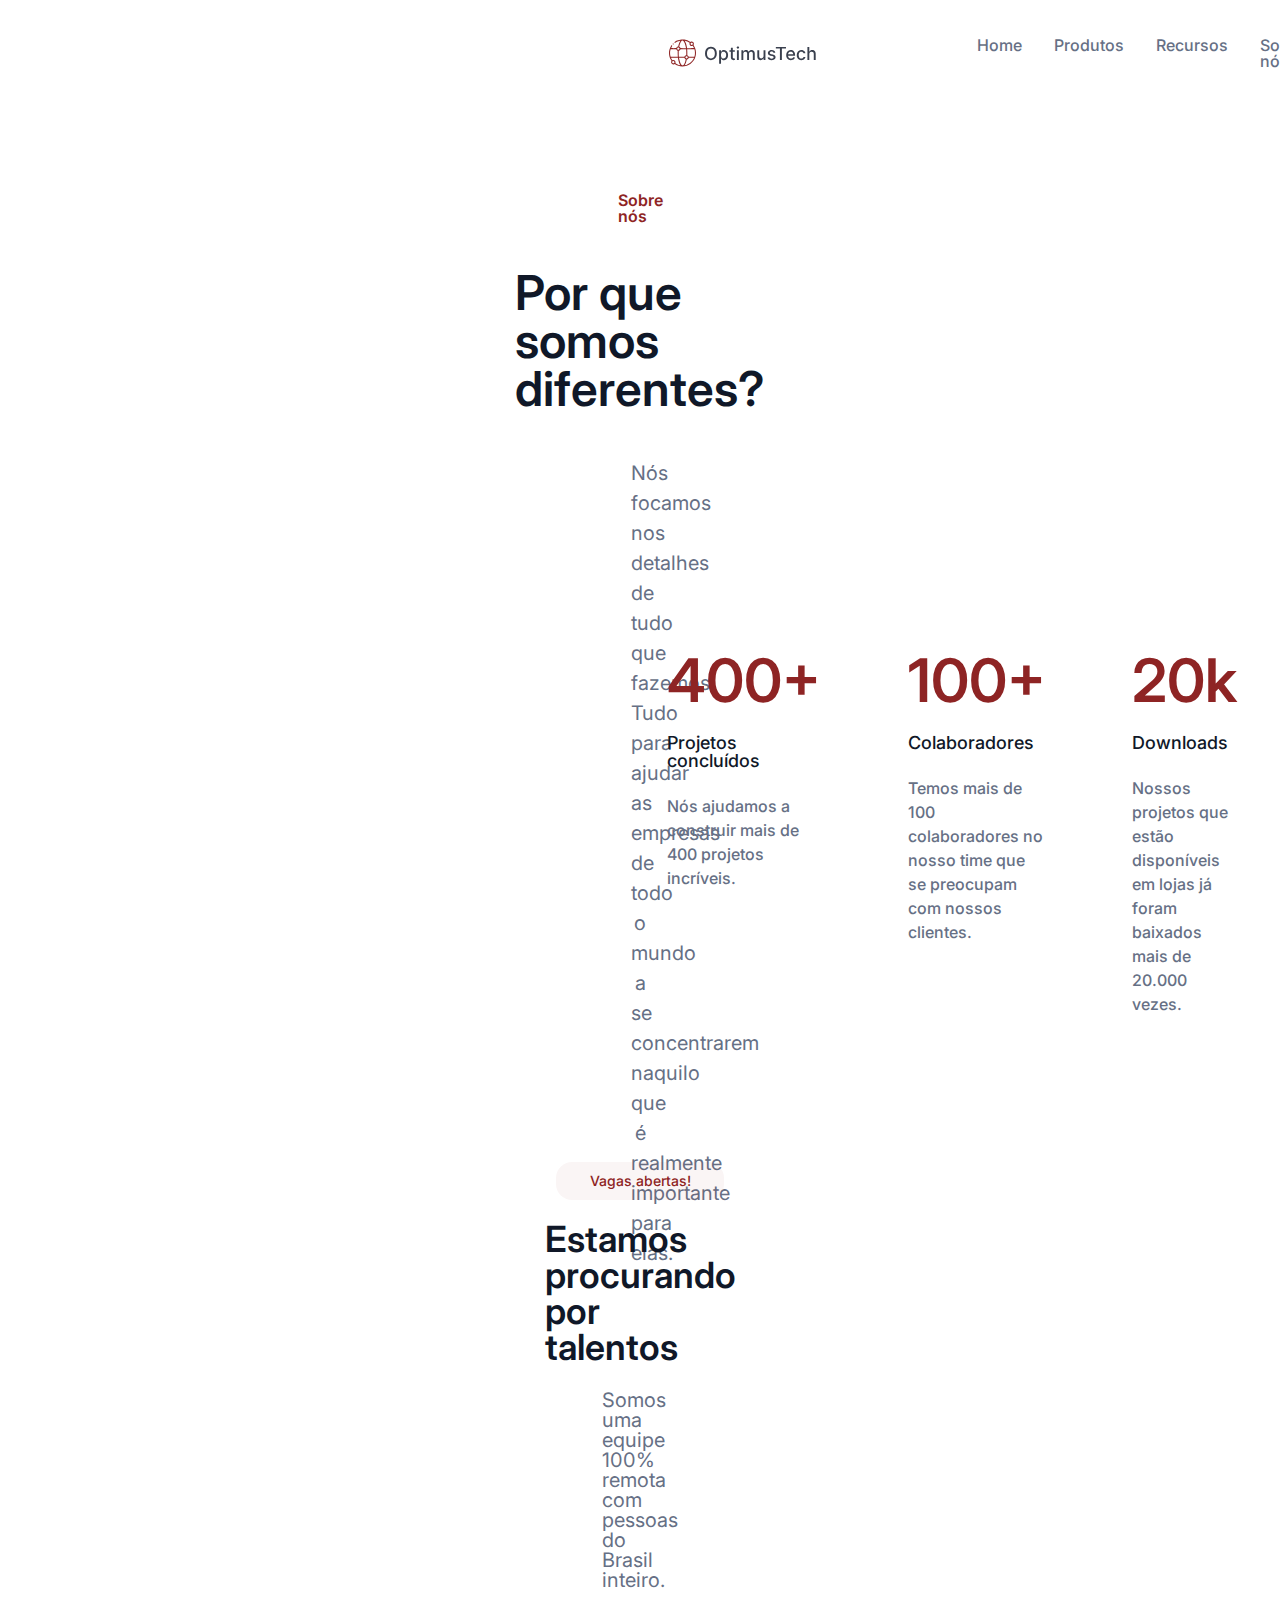
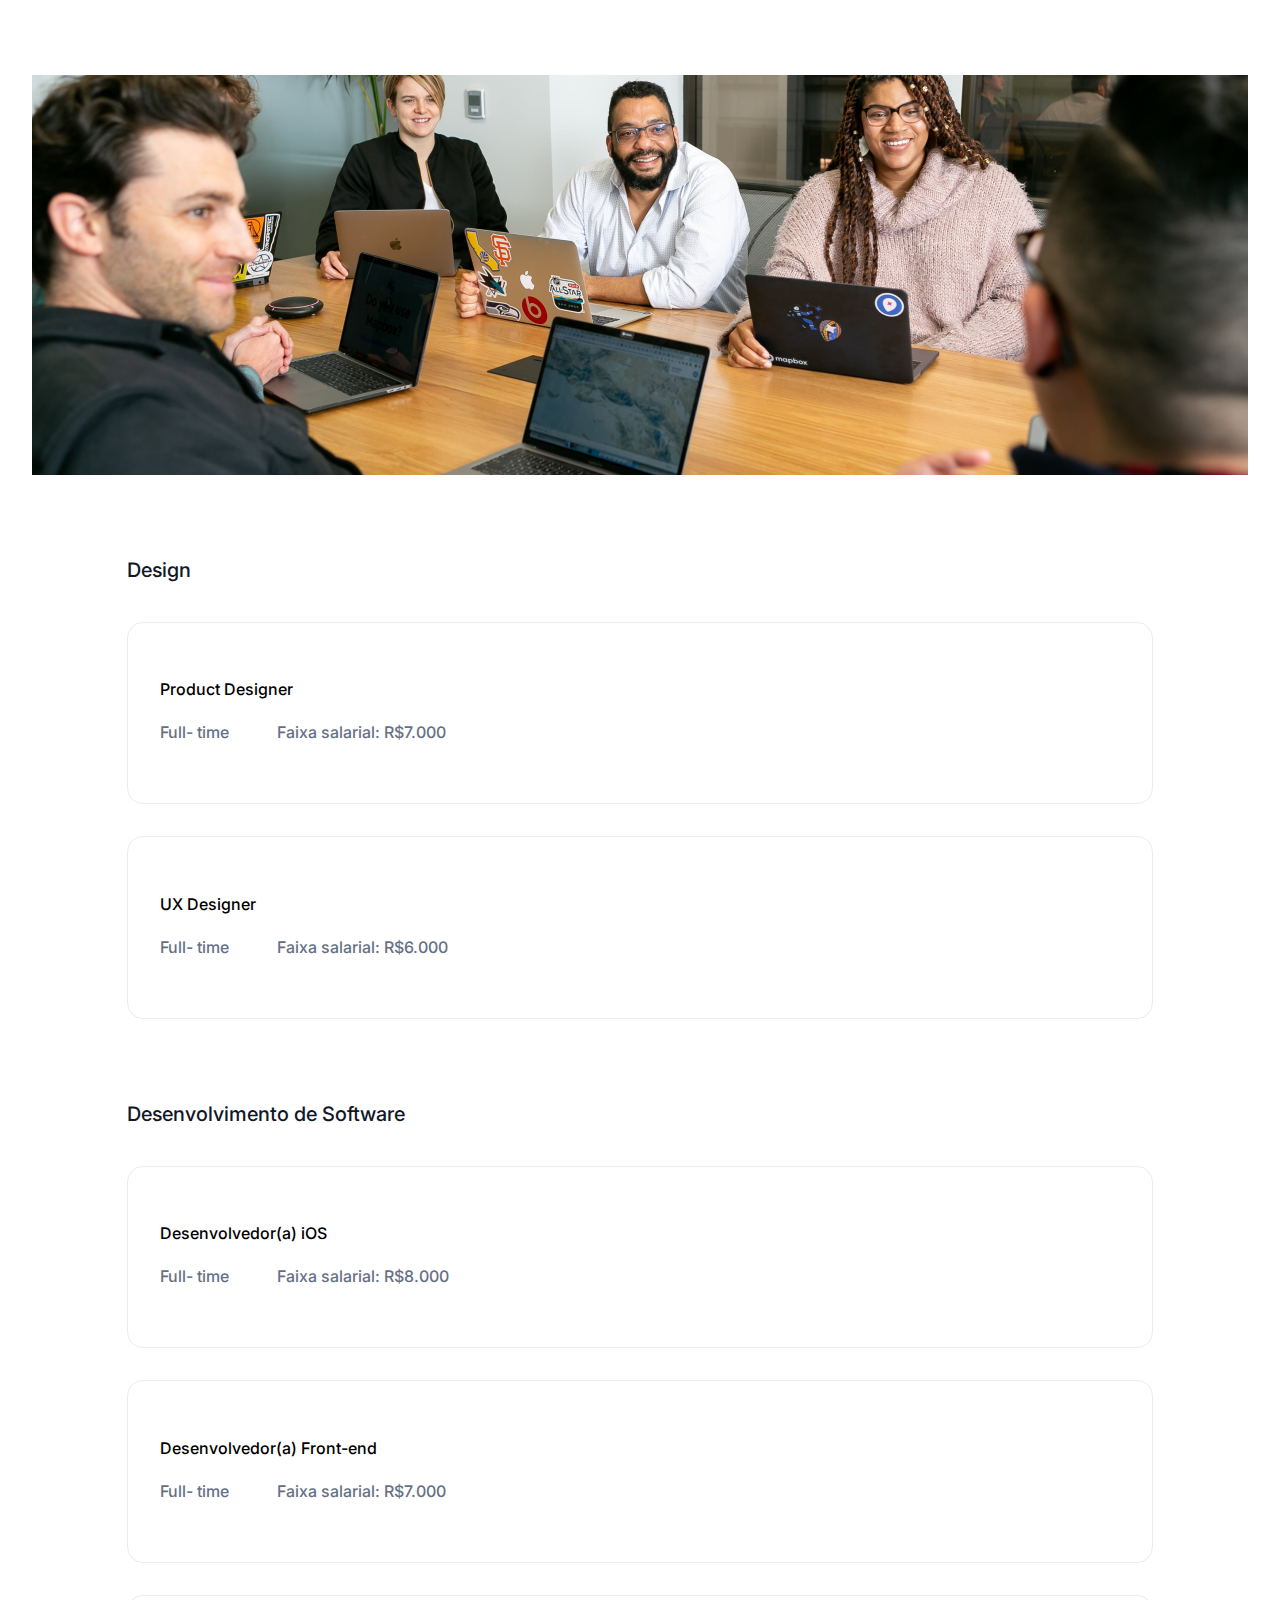
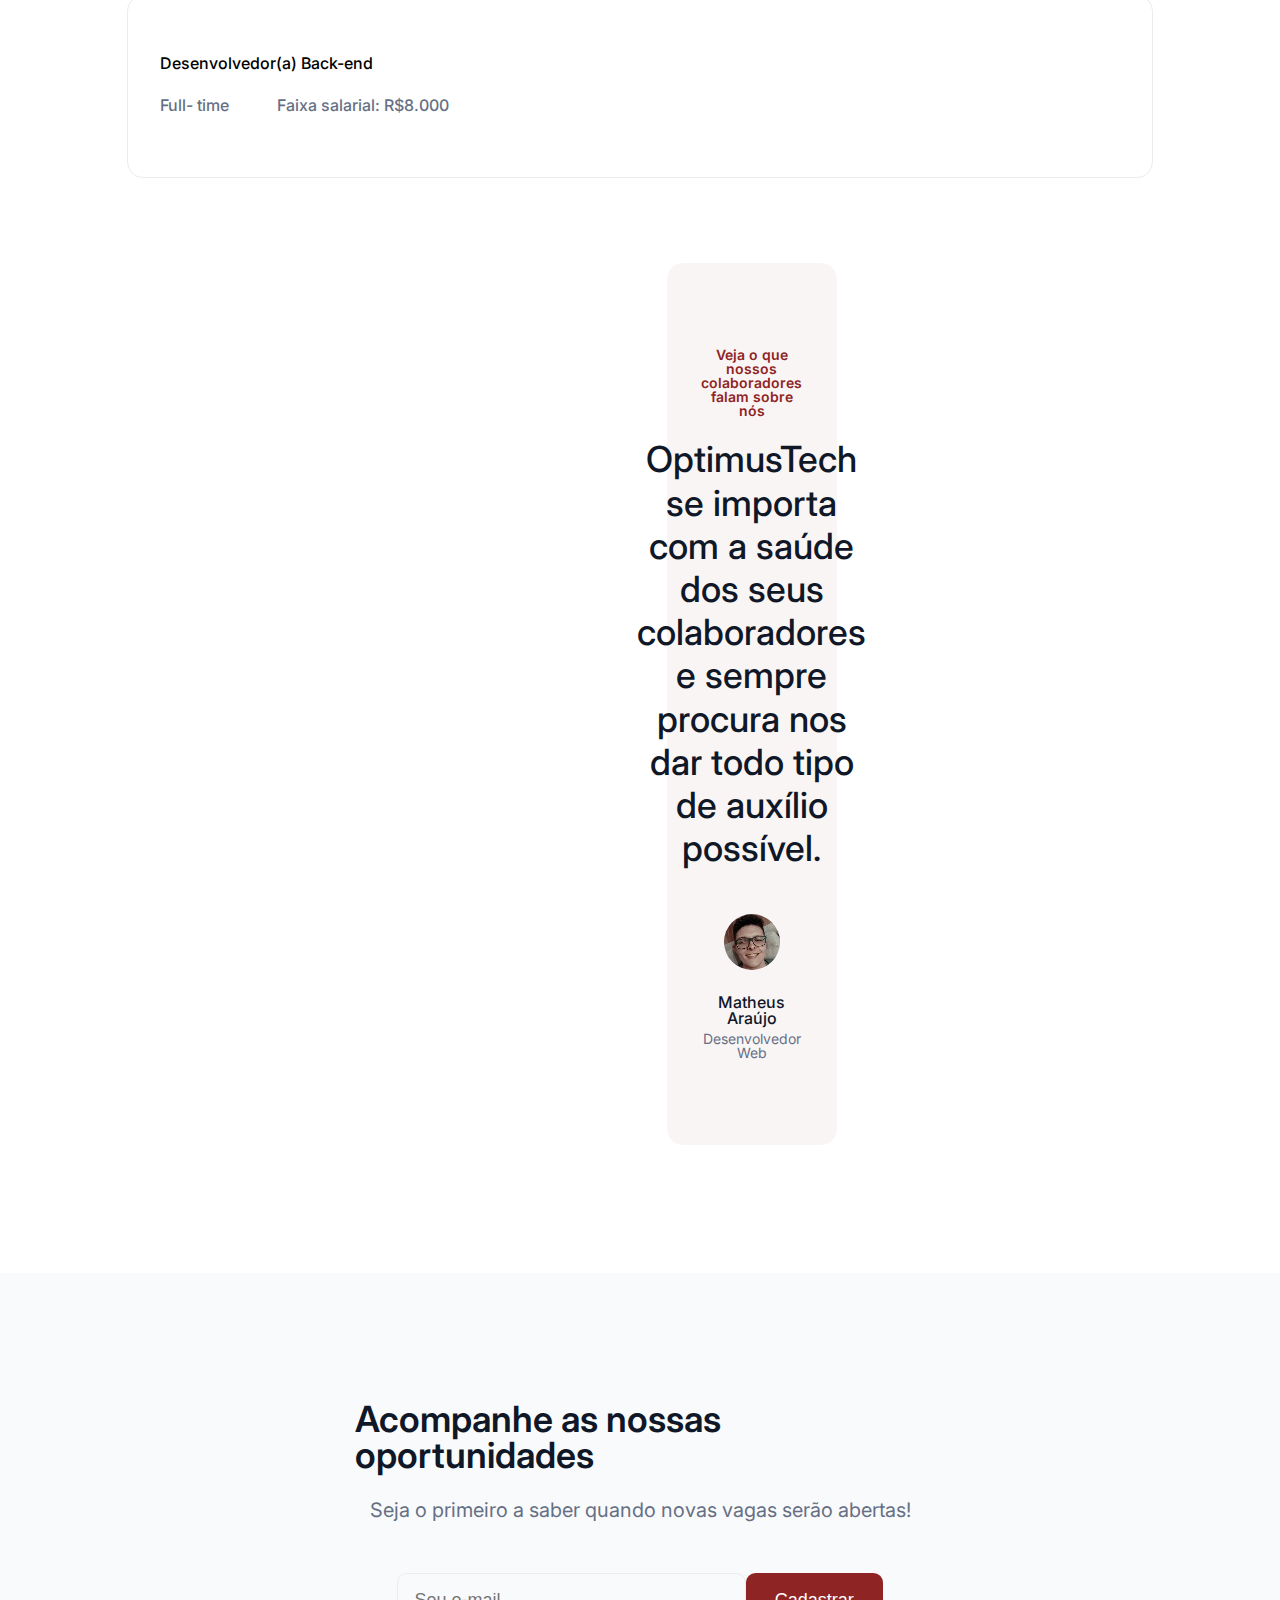
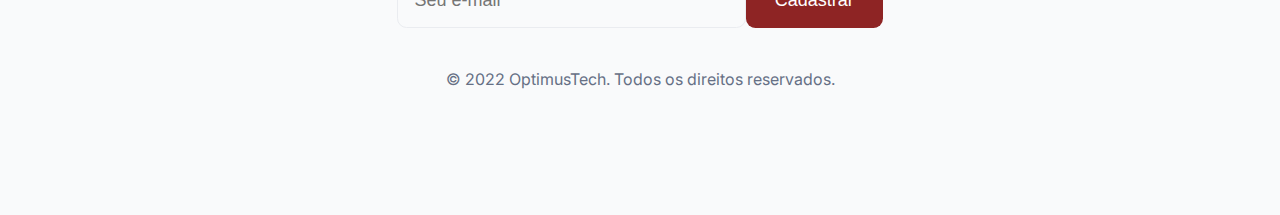
<file: index.html>
<!DOCTYPE html>
<html lang="pt-BR">
  <head>
    <meta charset="UTF-8" />
    <meta name="viewport" content="width=device-width, initial-scale=1.0" />
    <link rel="stylesheet" href="./reset.css" />
    <link rel="preconnect" href="https://fonts.googleapis.com" />
    <link rel="preconnect" href="https://fonts.gstatic.com" crossorigin />
    <link
      href="https://fonts.googleapis.com/css2?family=Inter:ital,opsz,wght@0,14..32,100..900;1,14..32,100..900&display=swap"
      rel="stylesheet"
    />
    <link rel="stylesheet" href="./style.css" />
    <title>Optimus Tech</title>
  </head>
  <body>
    <nav class="menu">
      <img
        class="cabecalho__logo"
        src="./img/Optimus Logo.svg"
        alt="Logo da Optimus Tech"
      />
      <div class="lista-menu">
        <a href="#" class="lista-menu__link">Home</a>
        <a href="#" class="lista-menu__link">Produtos</a>
        <a href="#" class="lista-menu__link">Recursos</a>
        <a href="#" class="lista-menu__link">Sobre nós</a>
      </div>
      <div class="cabecalho__login">
        <button class="botoes__login">Entrar</button>
        <button class="botoes__login cadastrar">Cadastrar</button>
      </div>
    </nav>

    <section class="container container__introducao">
      <p class="container__frase introducao__frase">Sobre nós</p>
      <h1 class="container__titulo introducao__titulo">
        Por que somos diferentes?
      </h1>
      <p class="container__texto introducao__texto">
        Nós focamos nos detalhes de tudo que fazemos. Tudo para ajudar as
        empresas de todo o mundo a se concentrarem naquilo que é realmente
        importante para elas.
      </p>
    </section>

    <section class="container__diferenciais">
      <div class="diferencial">
        <h2 class="diferencial-topico__titulo">400+</h2>
        <h5 class="diferencial-topico__subtitulo">Projetos concluídos</h5>
        <p class="diferencial-topico__texto">
          Nós ajudamos a construir mais de 400 projetos incríveis.
        </p>
      </div>
      <div class="diferencial">
        <h2 class="diferencial-topico__titulo">100+</h2>
        <h5 class="diferencial-topico__subtitulo">Colaboradores</h5>
        <p class="diferencial-topico__texto">
          Temos mais de 100 colaboradores no nosso time que se preocupam com
          nossos clientes.
        </p>
      </div>
      <div class="diferencial">
        <h2 class="diferencial-topico__titulo">20k</h2>
        <h5 class="diferencial-topico__subtitulo">Downloads</h5>
        <p class="diferencial-topico__texto">
          Nossos projetos que estão disponíveis em lojas já foram baixados mais
          de 20.000 vezes.
        </p>
      </div>
      <div class="diferencial">
        <h2 class="diferencial-topico__titulo">500+</h2>
        <h5 class="diferencial-topico__subtitulo">Reviews 5 estrelas</h5>
        <p class="diferencial-topico__texto">
          Estamos orgulhosos de contar com mais de 500 reviews 5 estrelas em
          nossos produtos.
        </p>
      </div>
    </section>

    <section class="container container__procura">
      <p class="container__frase procura__frase">Vagas abertas!</p>
      <h2 class="container__titulo procura__titulo">
        Estamos procurando por talentos
      </h2>
      <p class="container__texto procura__texto">
        Somos uma equipe 100% remota com pessoas do Brasil inteiro.
      </p>
      <img
        class="imagem__equipe"
        src="./img/Equipe Reunida.png"
        alt="Equipe reunida na sala de reunião"
      />
      <div class="vagas__disponiveis">
        <div class="area-atuacao">
          <h3 class="area-atuacao__titulo">Design</h3>
          <div class="cargo-informacoes">
            <h4 class="cargo-informacoes__vaga">Product Designer</h4>
            <div class="cargo-informacoes__descricao">
              <p>Full- time</p>
              <p>Faixa salarial: R$7.000</p>
            </div>
          </div>
          <div class="cargo-informacoes">
            <h4 class="cargo-informacoes__vaga">UX Designer</h4>
            <div class="cargo-informacoes__descricao">
              <p>Full- time</p>
              <p>Faixa salarial: R$6.000</p>
            </div>
          </div>
        </div>
        <div class="area-atuacao">
          <h3 class="area-atuacao__titulo">Desenvolvimento de Software</h3>
          <div class="cargo-informacoes">
            <h4 class="cargo-informacoes__vaga">Desenvolvedor(a) iOS</h4>
            <div class="cargo-informacoes__descricao">
              <p>Full- time</p>
              <p>Faixa salarial: R$8.000</p>
            </div>
          </div>
          <div class="cargo-informacoes">
            <h4 class="cargo-informacoes__vaga">Desenvolvedor(a) Front-end</h4>
            <div class="cargo-informacoes__descricao">
              <p>Full- time</p>
              <p>Faixa salarial: R$7.000</p>
            </div>
          </div>
          <div class="cargo-informacoes">
            <h4 class="cargo-informacoes__vaga">Desenvolvedor(a) Back-end</h4>
            <div class="cargo-informacoes__descricao">
              <p>Full- time</p>
              <p>Faixa salarial: R$8.000</p>
            </div>
          </div>
        </div>
      </div>
    </section>

    <section class="container container__colaborador">
      <p class="container__frase colaborador__frase">
        Veja o que nossos colaboradores falam sobre nós
      </p>
      <h1 class="container__titulo colaborador__titulo">
        OptimusTech se importa com a saúde dos seus colaboradores e sempre
        procura nos dar todo tipo de auxílio possível.
      </h1>
      <div>
        <img
          class="imagem__colaborador"
          src="./img/Matheus Araujo.svg"
          alt="Imagem do colaborador"
        />
        <p class="nome__colaborador">Matheus Araújo</p>
        <p class="cargo__colaborador">Desenvolvedor Web</p>
      </div>
    </section>
  </body>
  <footer class="container container__footer">
    <div class="footer__conteudo">
      <h2 class="container__titulo footer__titulo">
        Acompanhe as nossas oportunidades
      </h2>
      <p class="container__texto footer__texto">
        Seja o primeiro a saber quando novas vagas serão abertas!
      </p>
      <div class="footer__email">
        <input type="email" class="footer__input" placeholder="Seu e-mail" />
        <button class="footer__cadastrar">Cadastrar</button>
      </div>
    </div>
    <p class="texto__direitos">
      © 2022 OptimusTech. Todos os direitos reservados.
    </p>
  </footer>
</html>
</file>
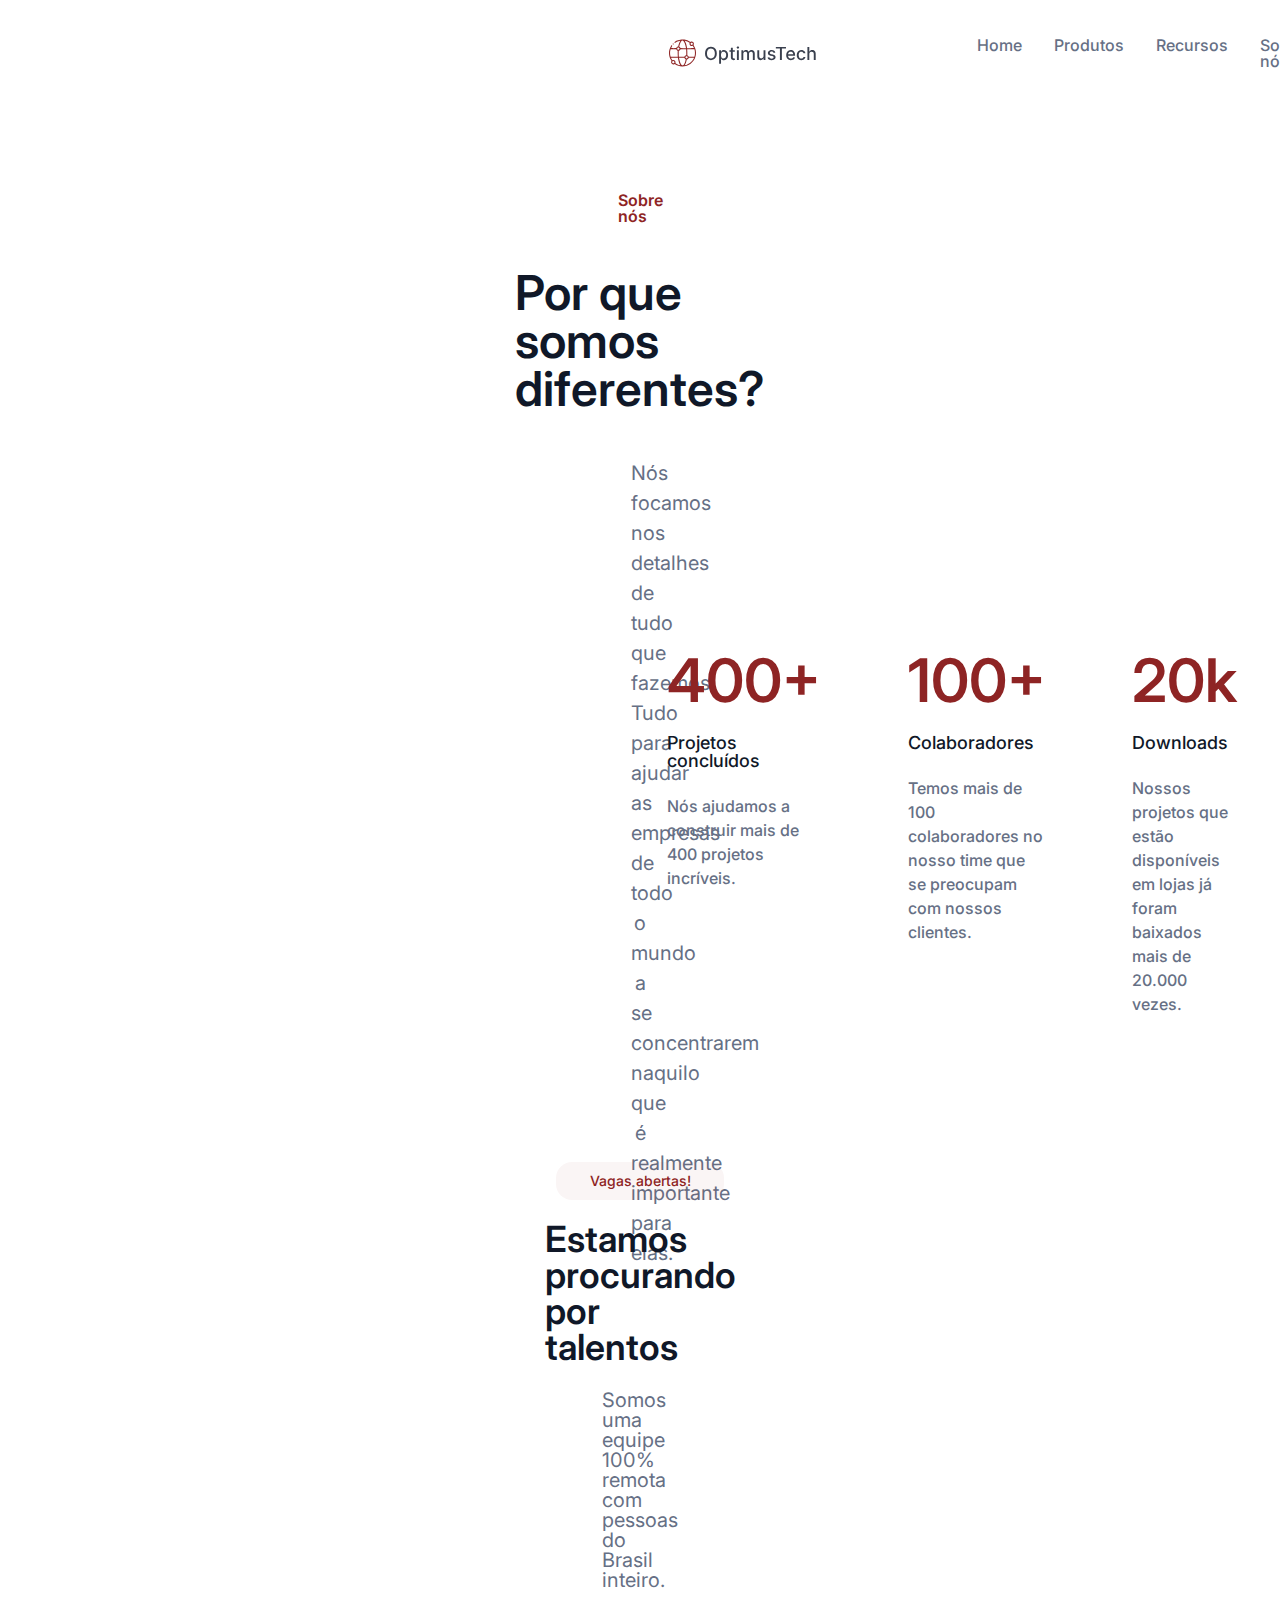
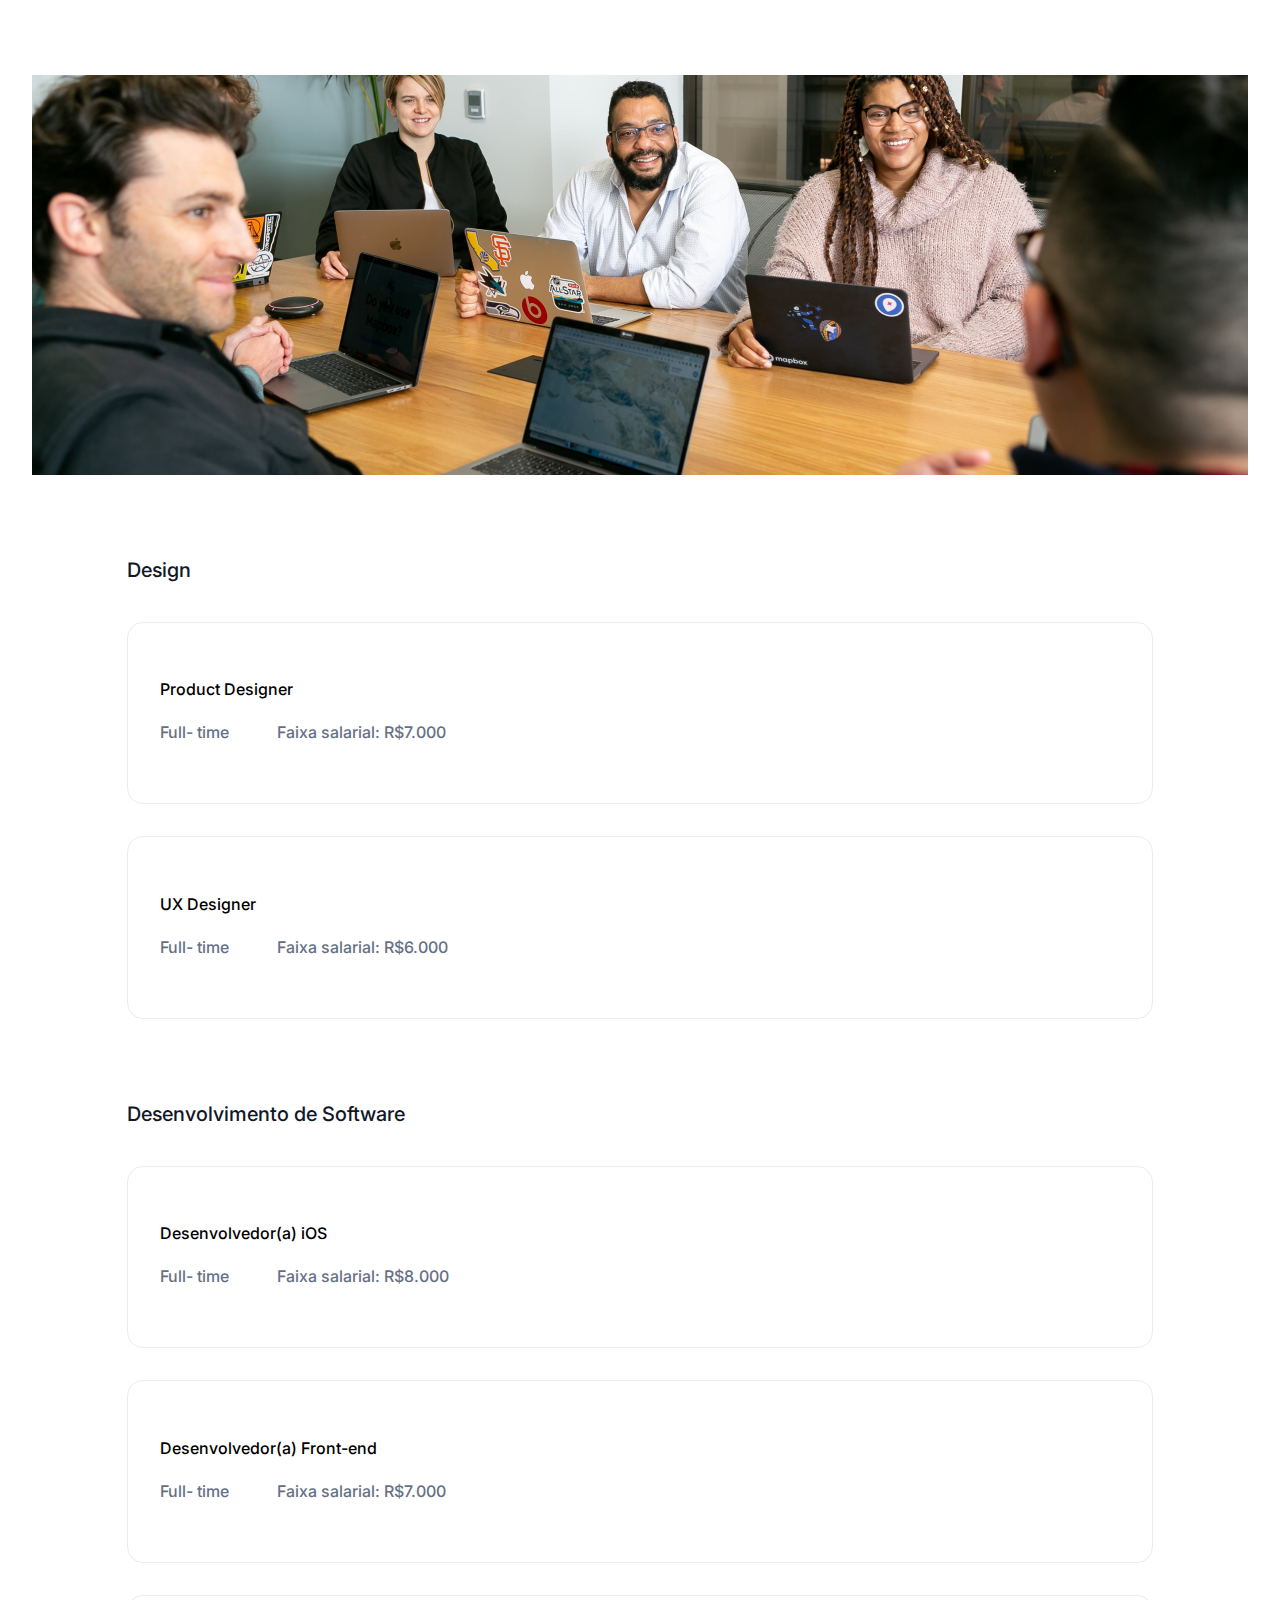
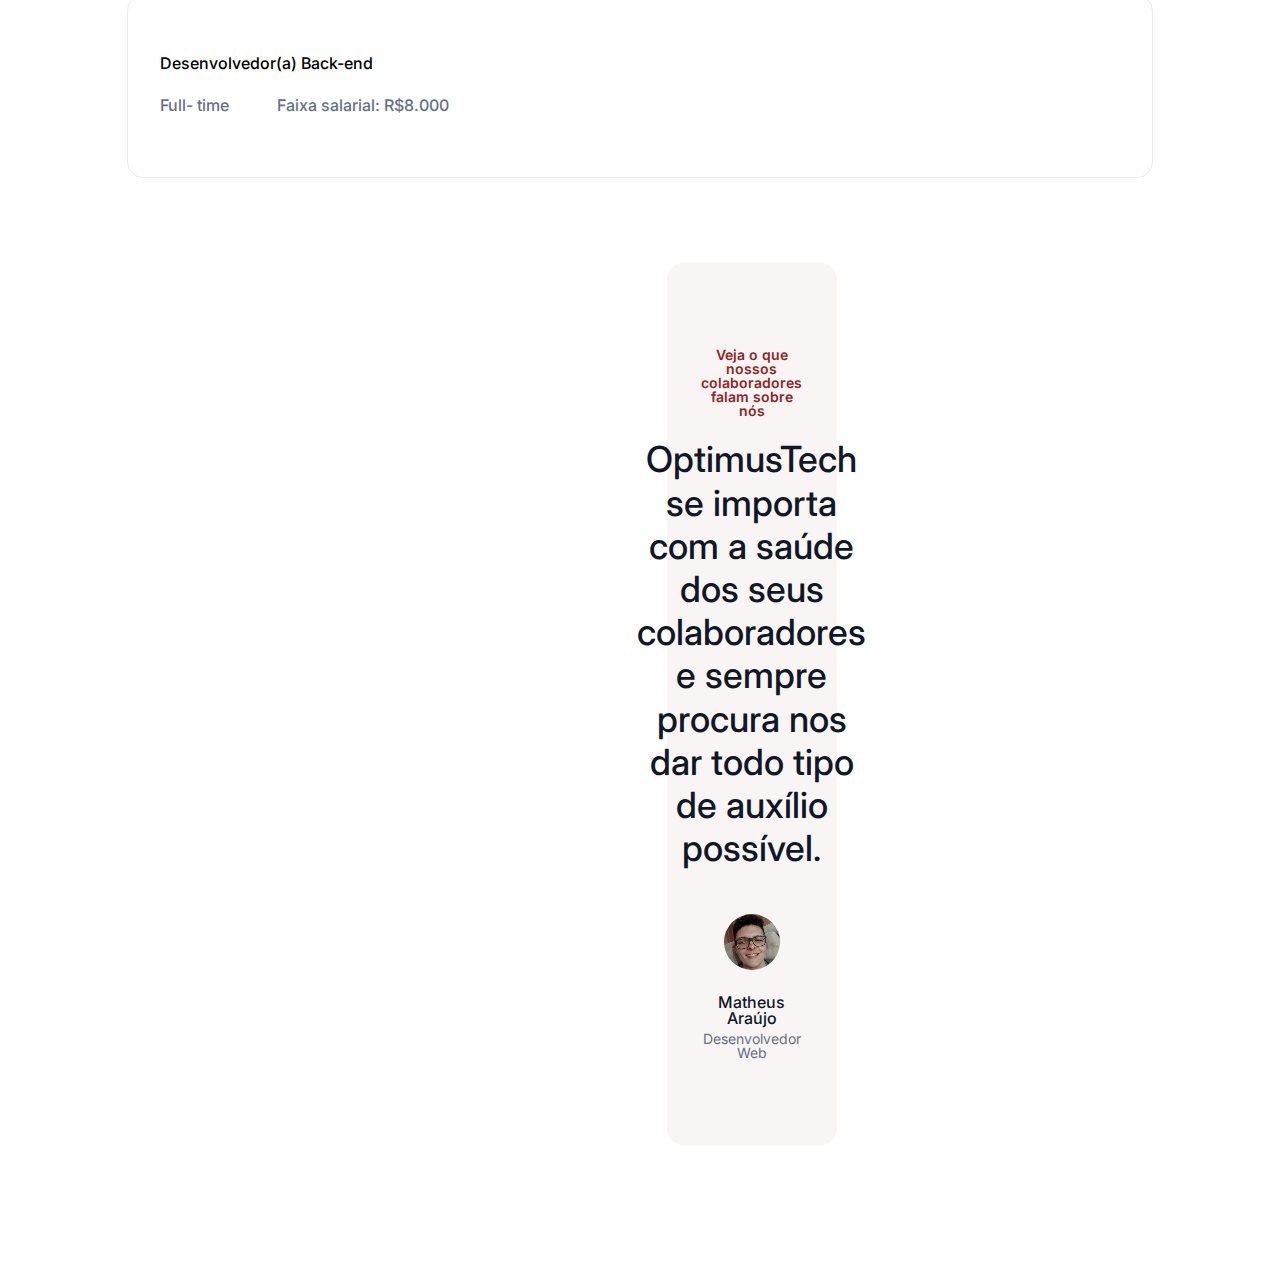
<file: optimus-tech/index.html>
<!DOCTYPE html>
<html lang="pt-BR">
  <head>
    <meta charset="UTF-8" />
    <meta name="viewport" content="width=device-width, initial-scale=1.0" />
    <link rel="stylesheet" href="./reset.css" />
    <link rel="preconnect" href="https://fonts.googleapis.com" />
    <link rel="preconnect" href="https://fonts.gstatic.com" crossorigin />
    <link
      href="https://fonts.googleapis.com/css2?family=Inter:ital,opsz,wght@0,14..32,100..900;1,14..32,100..900&display=swap"
      rel="stylesheet"
    />
    <link rel="stylesheet" href="./style.css" />
    <title>Optimus Tech</title>
  </head>
  <body>
    <nav class="menu">
      <img
        class="cabecalho__logo"
        src="./img/Optimus Logo.svg"
        alt="Logo da Optimus Tech"
      />
      <div class="lista-menu">
        <a href="#" class="lista-menu__link">Home</a>
        <a href="#" class="lista-menu__link">Produtos</a>
        <a href="#" class="lista-menu__link">Recursos</a>
        <a href="#" class="lista-menu__link">Sobre nós</a>
      </div>
      <div class="cabecalho__login">
        <button class="botoes__login">Entrar</button>
        <button class="botoes__login cadastrar">Cadastrar</button>
      </div>
    </nav>

    <section class="container container__introducao">
      <p class="container__frase introducao__frase">Sobre nós</p>
      <h1 class="container__titulo introducao__titulo">
        Por que somos diferentes?
      </h1>
      <p class="container__texto introducao__texto">
        Nós focamos nos detalhes de tudo que fazemos. Tudo para ajudar as
        empresas de todo o mundo a se concentrarem naquilo que é realmente
        importante para elas.
      </p>
    </section>

    <section class="container__diferenciais">
      <div class="diferencial">
        <h2 class="diferencial-topico__titulo">400+</h2>
        <h5 class="diferencial-topico__subtitulo">Projetos concluídos</h5>
        <p class="diferencial-topico__texto">
          Nós ajudamos a construir mais de 400 projetos incríveis.
        </p>
      </div>
      <div class="diferencial">
        <h2 class="diferencial-topico__titulo">100+</h2>
        <h5 class="diferencial-topico__subtitulo">Colaboradores</h5>
        <p class="diferencial-topico__texto">
          Temos mais de 100 colaboradores no nosso time que se preocupam com
          nossos clientes.
        </p>
      </div>
      <div class="diferencial">
        <h2 class="diferencial-topico__titulo">20k</h2>
        <h5 class="diferencial-topico__subtitulo">Downloads</h5>
        <p class="diferencial-topico__texto">
          Nossos projetos que estão disponíveis em lojas já foram baixados mais
          de 20.000 vezes.
        </p>
      </div>
      <div class="diferencial">
        <h2 class="diferencial-topico__titulo">500+</h2>
        <h5 class="diferencial-topico__subtitulo">Reviews 5 estrelas</h5>
        <p class="diferencial-topico__texto">
          Estamos orgulhosos de contar com mais de 500 reviews 5 estrelas em
          nossos produtos.
        </p>
      </div>
    </section>

    <section class="container container__procura">
      <p class="container__frase procura__frase">Vagas abertas!</p>
      <h1 class="container__titulo procura__titulo">
        Estamos procurando por talentos
      </h1>
      <p class="container__texto procura__texto">
        Somos uma equipe 100% remota com pessoas do Brasil inteiro.
      </p>
      <img
        class="imagem__equipe"
        src="./img/Equipe Reunida.png"
        alt="Equipe reunida na sala de reunião"
      />
      <div class="vagas__disponiveis">
        <div class="area-atuacao">
          <h3 class="area-atuacao__titulo">Design</h3>
          <div class="cargo-informacoes">
            <h4 class="cargo-informacoes__vaga">Product Designer</h4>
            <div class="cargo-informacoes__descricao">
              <p>Full- time</p>
              <p>Faixa salarial: R$7.000</p>
            </div>
          </div>
          <div class="cargo-informacoes">
            <h4 class="cargo-informacoes__vaga">UX Designer</h4>
            <div class="cargo-informacoes__descricao">
              <p>Full- time</p>
              <p>Faixa salarial: R$6.000</p>
            </div>
          </div>
        </div>
        <div class="area-atuacao">
          <h3 class="area-atuacao__titulo">Desenvolvimento de Software</h3>
          <div class="cargo-informacoes">
            <h4 class="cargo-informacoes__vaga">Desenvolvedor(a) iOS</h4>
            <div class="cargo-informacoes__descricao">
              <p>Full- time</p>
              <p>Faixa salarial: R$8.000</p>
            </div>
          </div>
          <div class="cargo-informacoes">
            <h4 class="cargo-informacoes__vaga">Desenvolvedor(a) Front-end</h4>
            <div class="cargo-informacoes__descricao">
              <p>Full- time</p>
              <p>Faixa salarial: R$7.000</p>
            </div>
          </div>
          <div class="cargo-informacoes">
            <h4 class="cargo-informacoes__vaga">Desenvolvedor(a) Back-end</h4>
            <div class="cargo-informacoes__descricao">
              <p>Full- time</p>
              <p>Faixa salarial: R$8.000</p>
            </div>
          </div>
        </div>
      </div>
    </section>

    <section class="container container__colaborador">
      <p class="container__frase colaborador__frase">
        Veja o que nossos colaboradores falam sobre nós
      </p>
      <h1 class="container__titulo colaborador__titulo">
        OptimusTech se importa com a saúde dos seus colaboradores e sempre
        procura nos dar todo tipo de auxílio possível.
      </h1>
      <div>
        <img
          class="imagem__colaborador"
          src="./img/Matheus Araujo.svg"
          alt="Imagem do colaborador"
        />
        <p class="nome__colaborador">Matheus Araújo</p>
        <p class="cargo__colaborador">Desenvolvedor Web</p>
      </div>
    </section>
  </body>
</html>
</file>
<file: style.css>
@import url(styles/navbar.css);
@import url(styles/conteudo.css);
@import url(styles/footer.css);

:root {
  --cor-de-fundo: #FFFFFF;
  --vermelho-de-fundo: #8e24240c;
  --vermelho: #8E2424;
  --azul-escuro: #101828;
  --cor-da-borda: #EAECF0;
  --cinza: #667085;
  --cinza-claro: #98A2B3;
  --fundo-footer: #F9FAFB;
  --fonte-principal: "Inter";
}

body {
  background-color: var(--cor-de-fundo);
  font-family: var(--fonte-principal);
  font-size: 16px;
  font-weight: 500;
  margin: 0 39rem;
}
</file>
<file: optimus-tech/style.css>
@import url(styles/navbar.css);
@import url(styles/conteudo.css);

:root {
  --cor-de-fundo: #FFFFFF;
  --vermelho-de-fundo: #8e24240c;
  --vermelho: #8E2424;
  --azul-escuro: #101828;
  --cor-da-borda: #EAECF0;
  --cinza: #667085;
  --cinza-claro: #98A2B3;
  --fonte-principal: "Inter";
}

body {
  background-color: var(--cor-de-fundo);
  font-family: var(--fonte-principal);
  font-size: 16px;
  font-weight: 500;
  margin: 0 39rem;
}
</file>
